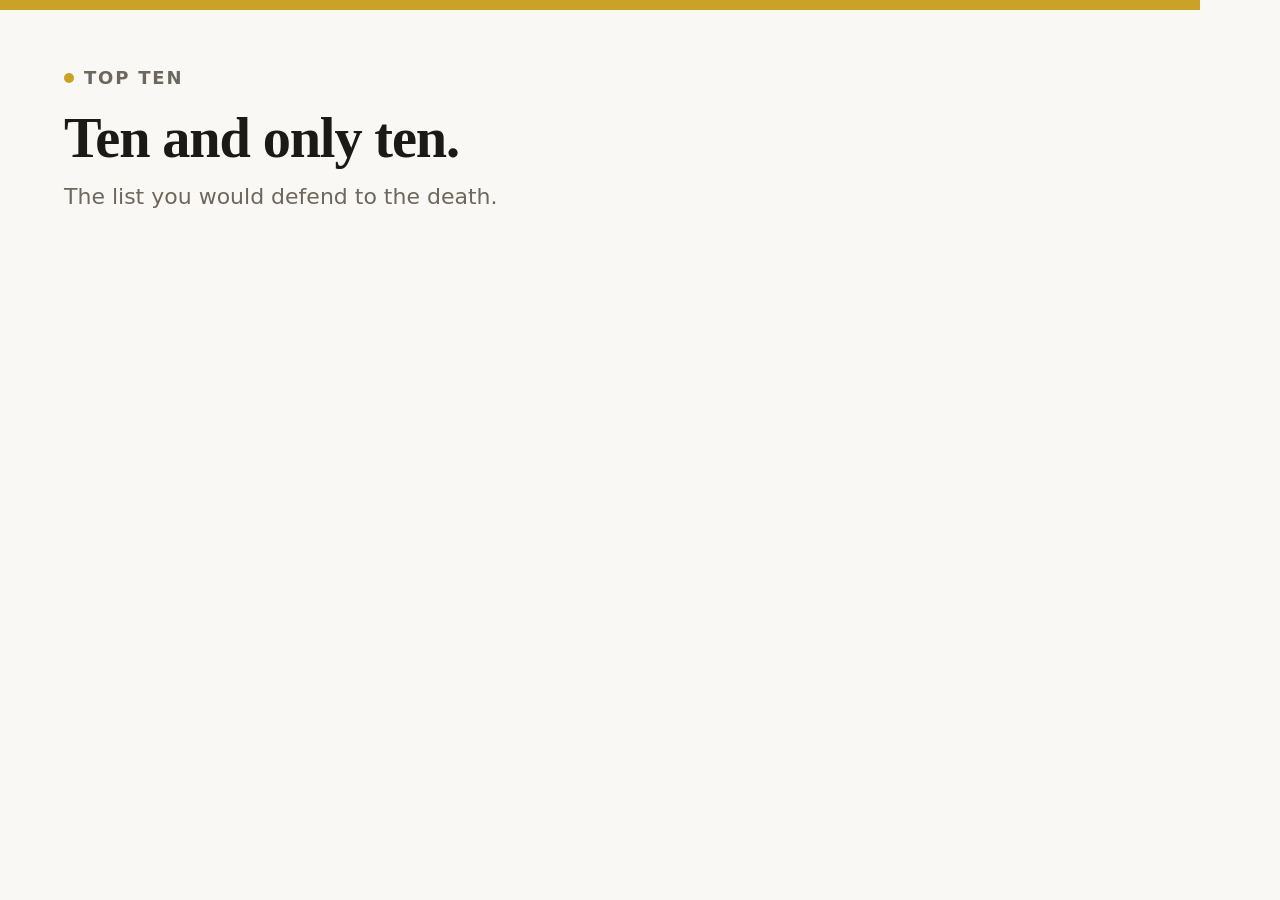
<file: docs/prototype/card.html>
<!doctype html>
<html lang="en">
<head>
<meta charset="utf-8">
<title>Share card</title>
<link rel="stylesheet" href="tokens.css">
<!--
  The OG share card — 1200 x 630, the image that appears when a Top 10 link is
  pasted into a message.

  It is a PAGE rather than a drawing, and rendered at the real size, because
  that is what makes it verifiable: a screenshot of this at 1200x630 is the
  artifact, and the same Playwright run that checks the Ten page can check
  that the badge on the card is the badge on the page. In the shipping product
  a renderer screenshots this same markup server-side; here the browser does
  it, which is the same operation with a different driver.

  The badge comes from badge.js — the file the app screen and the Ten page
  both use. That is the whole reason it was extracted: a share card drawing
  its own badge would be a fourth renderer, and the one people see first.
-->
<style>
  * { box-sizing: border-box; margin: 0; }
  html, body { width: 1200px; height: 630px; overflow: hidden; }
  body { background: var(--bg-base); color: var(--text-primary);
    font: 22px/1.35 var(--sans); -webkit-font-smoothing: antialiased; }
  ol { list-style: none; padding: 0; }

  .card { width: 1200px; height: 630px; display: grid;
    grid-template-columns: 1fr 380px; gap: 48px; padding: 56px 64px;
    /* A hairline of the badge's own accent along the top: the card has to read
       as this product at thumbnail size, where the type is illegible. */
    border-top: 10px solid var(--accent-bright); }

  .masthead { display: flex; align-items: center; gap: 10px;
    font-size: 18px; font-weight: 700; letter-spacing: .1em;
    text-transform: uppercase; color: var(--text-secondary); }
  .masthead .dot { width: 10px; height: 10px; border-radius: 50%; background: var(--accent-bright); }

  h1 { font-family: var(--serif); font-weight: 600; letter-spacing: -0.02em;
    line-height: 1.02; margin: 20px 0 0;
    /* Clamped rather than shrink-to-fit: this renders headless with no chance
       to measure and re-lay-out, so the size has to be right the first time.
       Three lines of the longest realistic name still clears the picks. */
    font-size: clamp(40px, 4.4vw, 60px); }
  .byline { color: var(--text-secondary); margin-top: 14px; font-size: 22px; }
  .byline b { color: var(--text-primary); font-weight: 600; }

  .picks { display: flex; gap: 14px; margin-top: 34px; }
  .pick { width: 104px; }
  .pick .art { width: 104px; height: 156px; border-radius: 8px; overflow: hidden;
    background: var(--bg-recessed); position: relative; }
  .pick .art img { width: 100%; height: 100%; object-fit: cover; display: block; }
  .pick .n { position: absolute; left: 0; bottom: 0; width: 30px; height: 30px;
    display: grid; place-items: center; font-family: var(--serif); font-weight: 800;
    font-size: 17px; color: #17140B; background: var(--accent-bright);
    border-radius: 0 8px 0 8px; }
  .pick .t { font-size: 14px; line-height: 1.25; margin-top: 8px; color: var(--text-secondary);
    display: -webkit-box; -webkit-line-clamp: 2; -webkit-box-orient: vertical; overflow: hidden; }

  .right { display: flex; flex-direction: column; align-items: center;
    justify-content: center; gap: 18px; text-align: center; }
  .right .state { font-size: 15px; font-weight: 700; letter-spacing: .1em;
    text-transform: uppercase; color: var(--text-secondary); }
  .right .insc { font-family: var(--serif); font-size: 26px; line-height: 1.2; }
  .lockedbadge .plate { fill: var(--locked); opacity: .22; }
  .lockedbadge .shackle, .lockedbadge .body { fill: none; stroke: var(--locked); stroke-width: 3; }
  .lockedbadge .body { fill: var(--locked); opacity: .55; }

  /* A poster whose artwork did not load. The broken <img> is removed by the
     listener in share.js; this is what is left - the recessed plate it sat
     on, with a hairline inset so it reads as a deliberate blank rather than
     a gap in the layout. PRD Req 6. */
  .no-art { background: var(--bg-recessed);
    box-shadow: inset 0 0 0 1px var(--border-subtle); }
  /* `visibility: hidden`, not `display: none` and not removal - the element
     keeps its box and stays in the DOM, so anything that measures or clones
     it still works. The glyph is painted by the browser ON TOP of the box and
     is the only thing this suppresses. */
  .no-art > img { visibility: hidden; }
</style>
</head>
<body>
<div id="card"></div>
<script src="catalog.js"></script>
<script src="badge.js"></script>
<script src="share.js"></script>
<script>
const ten = Share.fromLocation(location);
document.getElementById('card').innerHTML = ten ? Share.card(ten) : Share.cardFallback();
</script>
</body>
</html>
</file>
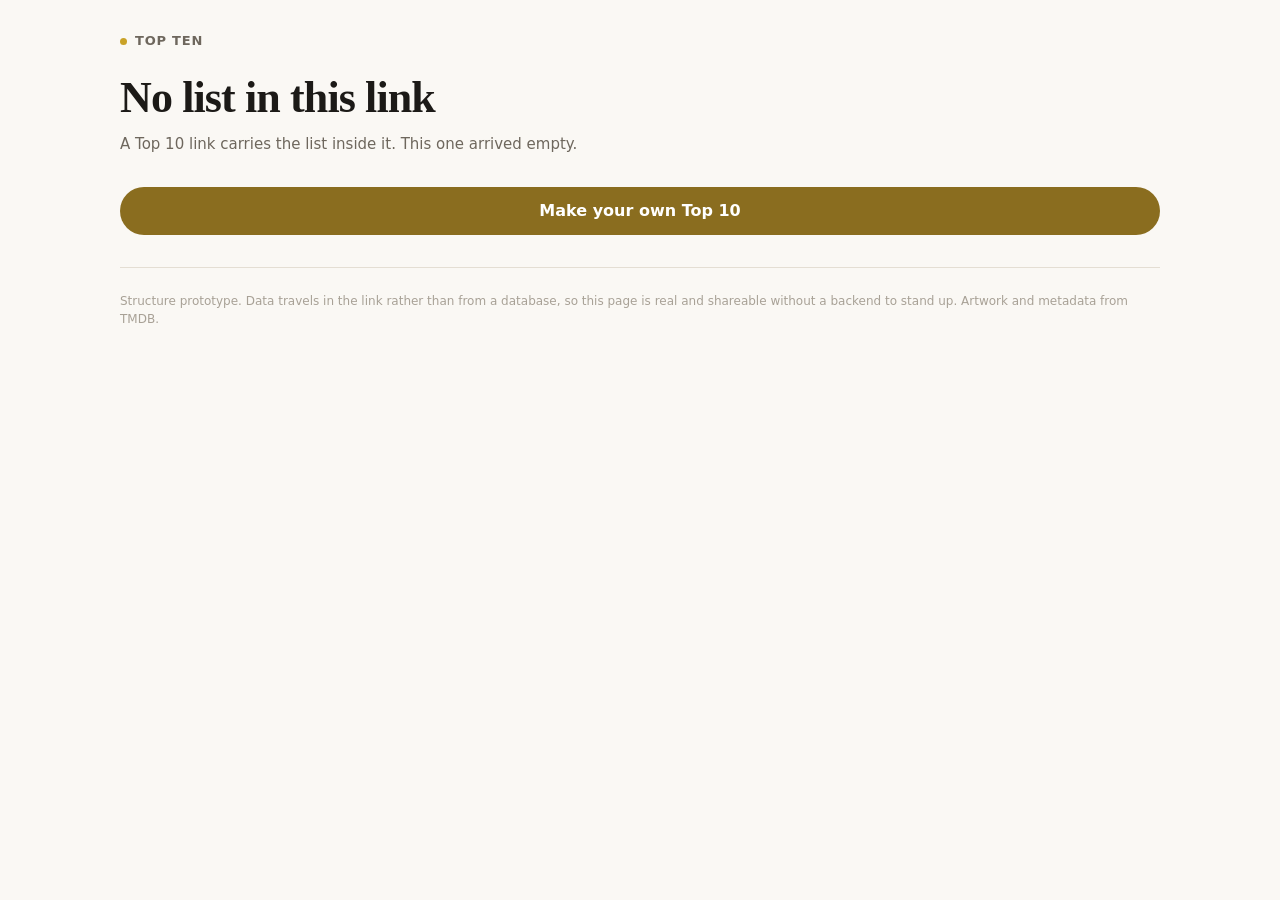
<file: docs/prototype/ten.html>
<!doctype html>
<html lang="en">
<head>
<meta charset="utf-8">
<meta name="viewport" content="width=device-width, initial-scale=1, viewport-fit=cover">
<title>A Top 10</title>
<meta name="theme-color" content="#FAF8F4" media="(prefers-color-scheme: light)">
<meta name="theme-color" content="#121110" media="(prefers-color-scheme: dark)">
<link rel="stylesheet" href="tokens.css">
<!-- Filled in by the script below, because the page's identity is in the URL.
     A crawler that does not run JavaScript sees these defaults, which is the
     honest failure: a generic-but-correct preview rather than a preview of
     somebody else's list. The shipping product renders these server-side from
     the Supabase row, which is the whole reason the schema stores
     title_at_publish. -->
<meta property="og:type" content="website">
<meta property="og:site_name" content="Top Ten">
<meta property="og:title" id="og-title" content="A Top 10">
<meta property="og:description" id="og-desc" content="Ten and only ten. The limit is the point.">
<meta property="og:image" id="og-image" content="">
<meta property="og:image:width" content="1200">
<meta property="og:image:height" content="630">
<meta name="twitter:card" content="summary_large_image">
<!--
  The public Ten page — M5's front door.

  This is the surface a stranger meets first: somebody shares a link, and this
  page has to make the list worth reading and the badge worth earning, with no
  account and no app. PRD Req 11.

  Three rules it is built around, all of them from the specs rather than from
  taste:

    * THE LIST IS NEVER GATED, only the badge (Req 12). Every pick is visible
      to everyone. The lock is on the object you earn, and it says what opens
      it.
    * The name IS the criteria (Req 12 amendment), so it needs no explaining
      and no description line beneath it.
    * The badge is drawn from `badge.js`, the same renderer the app screen
      uses. Not a copy — the same file. Two renderers agree only for as long
      as somebody keeps them in step.

  In the shipping product the data comes from Supabase (see
  supabase/migrations/0001_init.sql, which this page's shape is the client
  half of). Here it is read from the URL, so the page is a real, linkable,
  shareable artifact without a backend to stand up.
-->
<style>
  * { box-sizing: border-box; -webkit-tap-highlight-color: transparent; }
  html { -webkit-text-size-adjust: 100%; }
  body {
    margin: 0; background: var(--bg-base); color: var(--text-primary);
    font: 16px/1.4 var(--sans); -webkit-font-smoothing: antialiased;
  }
  ol, ul { list-style: none; margin: 0; padding: 0; }
  button, a.btn { font: inherit; color: inherit; background: none; border: 0; cursor: pointer; }
  a { color: inherit; }

  /* One column on a phone, two on anything wide enough to hold the badge
     beside the list — a share page is read on a laptop as often as a phone,
     and a 400px column centred in a 1400px window looks like a mistake. */
  .page { max-width: 1080px; margin-inline: auto;
    padding: calc(env(safe-area-inset-top) + var(--s8)) var(--margin) var(--s8); }

  .masthead { display: flex; align-items: baseline; gap: var(--s2);
    font-size: 0.8125rem; font-weight: 700; letter-spacing: .06em;
    text-transform: uppercase; color: var(--text-secondary); margin-bottom: var(--s6); }
  .masthead .dot { width: 7px; height: 7px; border-radius: 50%; background: var(--accent-bright); }

  .hero { display: grid; gap: var(--s6); }
  @media (min-width: 800px) { .hero { grid-template-columns: 1fr 300px; align-items: start; } }

  h1 { font-family: var(--serif); font-weight: 600; letter-spacing: -0.02em;
    font-size: clamp(1.75rem, 5.6vw, 2.75rem); line-height: 1.08; margin: 0; }
  .byline { color: var(--text-secondary); margin: var(--s3) 0 0; font-size: 0.9375rem; }
  .byline b { color: var(--text-primary); font-weight: 600; }

  /* The remix offer. On a phone it sits under the title; on a laptop beside
     it, because it is the only thing this page is selling — a stranger who
     reads a list and leaves is worth nothing, and one who makes their own is
     the whole product. (Until 2026-11-18 a composed badge stood here behind a
     reveal gate. Both are retired; see specs/badges.md.) */
  .remixcol { display: flex; flex-direction: column; align-items: center;
    gap: var(--s3); padding: var(--s6) var(--s4);
    background: var(--bg-surface); border: 1px solid var(--border-subtle);
    border-radius: var(--r-card); }
  .remixcol .how { font-size: 0.8125rem; color: var(--text-secondary); text-align: center;
    line-height: 1.35; max-width: 24em; }

  .cta { display: inline-flex; align-items: center; justify-content: center;
    min-height: 48px; padding: 0 var(--s6); border-radius: 999px;
    background: var(--accent); color: #fff; font-weight: 700; text-decoration: none;
    width: 100%; }
  .cta.ghost { background: none; color: var(--accent); border: 1px solid var(--accent); }

  section { margin-top: var(--s8); }
  .section-h { font-size: 0.75rem; font-weight: 700; letter-spacing: .04em;
    text-transform: uppercase; color: var(--text-secondary); margin: 0 0 var(--s3); }

  .ten li + li { margin-top: var(--s2); }
  .row { display: grid; grid-template-columns: 34px 56px 1fr auto; gap: var(--s3);
    align-items: center; padding: var(--s2) 0; border-bottom: 1px solid var(--border-subtle); }
  .row .num { font-family: var(--serif); font-weight: 700; font-size: 1.25rem;
    text-align: right; color: var(--text-secondary); font-variant-numeric: tabular-nums; }
  .row.one .num { color: var(--accent-bright); font-size: 1.625rem; }
  .row .thumb { width: 56px; height: 84px; border-radius: var(--r-art); overflow: hidden;
    background: var(--bg-recessed); }
  .row .thumb img { width: 100%; height: 100%; object-fit: cover; display: block; }
  .row .t { font-weight: 600; }
  .row .s { display: block; color: var(--text-secondary); font-size: 0.8125rem; margin-top: 2px; }
  /* A pick you also have. The comparison overlay is not a separate screen —
     it is this list, annotated. */
  .row .mine { font-size: 0.75rem; font-weight: 700; color: var(--accent);
    background: var(--accent-muted); border-radius: 999px; padding: 4px 10px; white-space: nowrap; }
  .row.shared { background: color-mix(in srgb, var(--accent-muted) 45%, transparent); }

  .compare { display: flex; align-items: baseline; gap: var(--s3); flex-wrap: wrap;
    padding: var(--s4); border-radius: var(--r-card);
    background: var(--accent-muted); color: var(--accent); }
  .compare .n { font-family: var(--serif); font-size: 1.75rem; font-weight: 700; }

  .consensus li { display: grid; grid-template-columns: 28px 1fr auto; gap: var(--s3);
    align-items: center; padding: var(--s2) 0; border-bottom: 1px solid var(--border-subtle); }
  .consensus .pts { color: var(--text-secondary); font-size: 0.8125rem;
    font-variant-numeric: tabular-nums; }

  footer { margin-top: var(--s8); padding-top: var(--s6);
    border-top: 1px solid var(--border-subtle);
    color: var(--text-disabled); font-size: 0.75rem; line-height: 1.5; }
  .empty { padding: var(--s8) 0; color: var(--text-secondary); }

  /* A poster whose artwork did not load. The broken <img> is removed by the
     listener in share.js; this is what is left - the recessed plate it sat
     on, with a hairline inset so it reads as a deliberate blank rather than
     a gap in the layout. PRD Req 6. */
  .no-art { background: var(--bg-recessed);
    box-shadow: inset 0 0 0 1px var(--border-subtle); }
  /* `visibility: hidden`, not `display: none` and not removal - the element
     keeps its box and stays in the DOM, so anything that measures or clones
     it still works. The glyph is painted by the browser ON TOP of the box and
     is the only thing this suppresses. */
  .no-art > img { visibility: hidden; }
</style>
</head>
<body>
<div class="page" id="page">
  <noscript>
    <!-- WITHOUT JAVASCRIPT THIS PAGE WAS BLANK. Not degraded - zero
         characters, no heading, the generic title. Measured 2026-11-18.

         It cannot render the list: the ten travel in the query string and a
         static file server never sees it. That is a property of the PROTOTYPE,
         not of the product - the shipping page renders server-side from the
         Supabase row, which is why the schema stores `title_at_publish`. PRD
         Req 8 is owed against that page, not this one.

         What this fixes is the white screen, which is the one outcome worse
         than a generic page. Deliberately duplicated markup rather than
         shared with share.js, because share.js is the thing that is not
         running. No button: every destination Top Ten could offer here also
         needs JavaScript, and a key that opens onto another blank page is
         not a key. The instruction IS the way out. -->
    <div class="masthead"><span class="dot"></span><span>Top Ten</span></div>
    <h1>This Top 10 is in the link, and the link needs JavaScript</h1>
    <p class="byline">
      Every pick, its artwork and the badge are carried inside the address you
      followed rather than fetched from a server, so the page has to unpack
      them in your browser. Turn JavaScript on for this page and the ten
      appear.
    </p>
    <footer>
      Structure prototype. Data travels in the link rather than from a
      database, so this page is real and shareable without a backend to stand
      up. Artwork and metadata from TMDB.
    </footer>
  </noscript>
</div>

<script src="catalog.js"></script>
<script src="badge.js"></script>
<script src="share.js"></script>
<script>
/* The page is `share.js` plus this: read the link, render, and nothing else.
   Kept apart so the same rendering can be reused by the OG card, which needs
   the data and none of the chrome. */
const ten = Share.fromLocation(location);
document.getElementById('page').innerHTML = ten ? Share.tenPage(ten) : Share.missing();
if (ten) {
  document.title = `${ten.title} — a Top 10 by ${ten.author}`;
  Share.applyPreviewTags(ten, document, location);
}
</script>
</body>
</html>
</file>
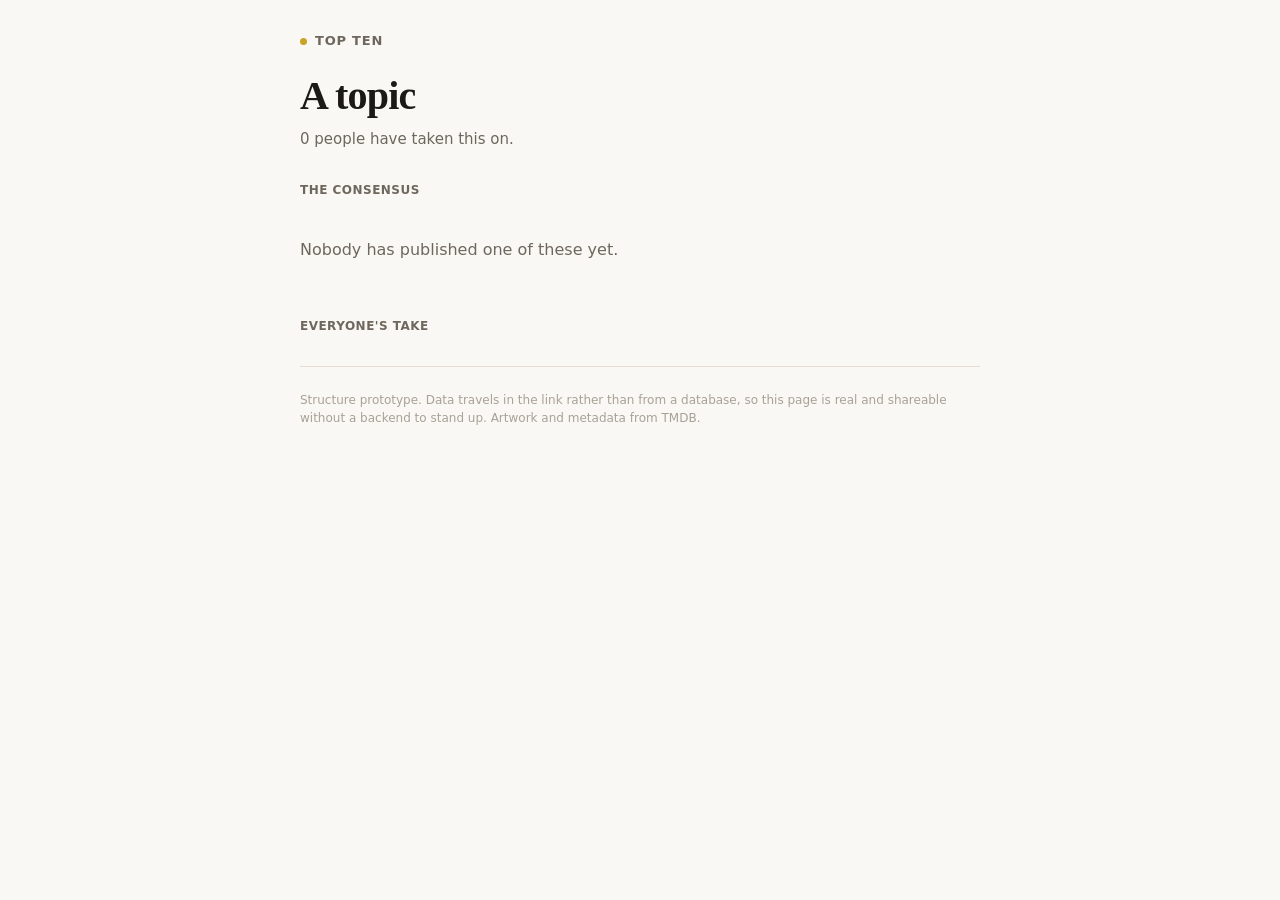
<file: docs/prototype/topic.html>
<!doctype html>
<html lang="en">
<head>
<meta charset="utf-8">
<meta name="viewport" content="width=device-width, initial-scale=1, viewport-fit=cover">
<title>A topic</title>
<link rel="stylesheet" href="tokens.css">
<!--
  The topic page — the other half of M5's web surface.

  A topic is the social object and a Ten is a take on it (PRD object model),
  which means this page, not the Ten page, is where the argument lives: what
  everybody together thinks, and who disagreed.

  The consensus arithmetic is Borda — position 1 scores 10, position 10 scores
  1, so every complete Ten contributes exactly 55 whatever its picks are, and
  no Ten can buy influence by being unusual. That sum exists in three places
  now (TopTenKit's ConsensusTally, the migration's consensus_ten(), and
  share.js) and the tests hold all three level.
-->
<style>
  * { box-sizing: border-box; -webkit-tap-highlight-color: transparent; }
  body { margin: 0; background: var(--bg-base); color: var(--text-primary);
    font: 16px/1.4 var(--sans); -webkit-font-smoothing: antialiased; }
  ol, ul { list-style: none; margin: 0; padding: 0; }
  a { color: inherit; }
  .page { max-width: 720px; margin-inline: auto;
    padding: calc(env(safe-area-inset-top) + var(--s8)) var(--margin) var(--s8); }
  .masthead { display: flex; align-items: baseline; gap: var(--s2);
    font-size: 0.8125rem; font-weight: 700; letter-spacing: .06em;
    text-transform: uppercase; color: var(--text-secondary); margin-bottom: var(--s6); }
  .masthead .dot { width: 7px; height: 7px; border-radius: 50%; background: var(--accent-bright); }
  h1 { font-family: var(--serif); font-weight: 600; letter-spacing: -0.02em;
    font-size: clamp(1.75rem, 5.6vw, 2.5rem); line-height: 1.08; margin: 0; }
  .byline { color: var(--text-secondary); margin: var(--s3) 0 0; font-size: 0.9375rem; }
  section { margin-top: var(--s8); }
  .section-h { font-size: 0.75rem; font-weight: 700; letter-spacing: .04em;
    text-transform: uppercase; color: var(--text-secondary); margin: 0 0 var(--s3); }
  .consensus li, .ten .row { display: grid; grid-template-columns: 28px 1fr auto;
    gap: var(--s3); align-items: center; padding: var(--s3) 0;
    border-bottom: 1px solid var(--border-subtle); }
  .ten .row { grid-template-columns: 28px 56px 1fr auto; }
  .num { font-family: var(--serif); font-weight: 700; font-size: 1.125rem;
    text-align: right; color: var(--text-secondary); font-variant-numeric: tabular-nums; }
  .consensus li:first-child .num { color: var(--accent-bright); font-size: 1.375rem; }
  .t { font-weight: 600; }
  .s { display: block; color: var(--text-secondary); font-size: 0.8125rem; margin-top: 2px; }
  .pts { color: var(--text-secondary); font-size: 0.8125rem; font-variant-numeric: tabular-nums;
    white-space: nowrap; }
  .thumb { width: 56px; height: 84px; border-radius: var(--r-art); overflow: hidden;
    background: var(--bg-recessed); }
  .thumb img { width: 100%; height: 100%; object-fit: cover; display: block; }
  .cta { display: inline-flex; align-items: center; justify-content: center;
    min-height: 48px; padding: 0 var(--s6); border-radius: 999px;
    background: var(--accent); color: #fff; font-weight: 700; text-decoration: none; width: 100%; }
  .empty { padding: var(--s6) 0; color: var(--text-secondary); }
  footer { margin-top: var(--s8); padding-top: var(--s6);
    border-top: 1px solid var(--border-subtle);
    color: var(--text-disabled); font-size: 0.75rem; line-height: 1.5; }

  /* A poster whose artwork did not load. The broken <img> is removed by the
     listener in share.js; this is what is left - the recessed plate it sat
     on, with a hairline inset so it reads as a deliberate blank rather than
     a gap in the layout. PRD Req 6. */
  .no-art { background: var(--bg-recessed);
    box-shadow: inset 0 0 0 1px var(--border-subtle); }
  /* `visibility: hidden`, not `display: none` and not removal - the element
     keeps its box and stays in the DOM, so anything that measures or clones
     it still works. The glyph is painted by the browser ON TOP of the box and
     is the only thing this suppresses. */
  .no-art > img { visibility: hidden; }
</style>
</head>
<body>
<div class="page" id="page">
  <noscript>
    <!-- WITHOUT JAVASCRIPT THIS PAGE WAS BLANK. Not degraded - zero
         characters, no heading, the generic title. Measured 2026-11-18.

         It cannot render the list: the ten travel in the query string and a
         static file server never sees it. That is a property of the PROTOTYPE,
         not of the product - the shipping page renders server-side from the
         Supabase row, which is why the schema stores `title_at_publish`. PRD
         Req 8 is owed against that page, not this one.

         What this fixes is the white screen, which is the one outcome worse
         than a generic page. Deliberately duplicated markup rather than
         shared with share.js, because share.js is the thing that is not
         running. No button: every destination Top Ten could offer here also
         needs JavaScript, and a key that opens onto another blank page is
         not a key. The instruction IS the way out. -->
    <div class="masthead"><span class="dot"></span><span>Top Ten</span></div>
    <h1>This topic is in the link, and the link needs JavaScript</h1>
    <p class="byline">
      Every take on this topic is carried inside the address you followed
      rather than fetched from a server, so the page has to unpack them in
      your browser. Turn JavaScript on for this page and they appear.
    </p>
    <footer>
      Structure prototype. Data travels in the link rather than from a
      database, so this page is real and shareable without a backend to stand
      up. Artwork and metadata from TMDB.
    </footer>
  </noscript>
</div>
<script src="catalog.js"></script>
<script src="badge.js"></script>
<script src="share.js"></script>
<script>
/* Takes arrive as `?t=<title>&tens=<by>:<ids>|<by>:<ids>` — the same "data in
   the link" trick the Ten page uses, for the same reason: the page is a real
   artifact without a backend to stand up. */
const q = new URLSearchParams(location.search);
const tens = (q.get('tens') || '').split('|').filter(Boolean).map(part => {
  const [author, ids] = part.split(':');
  return { author, items: (ids || '').split(',').map(Number).filter(Boolean)
    .map(id => Share.byId.get(id) || { id, t: 'Unavailable' }) };
});
const topic = { title: q.get('t') || 'A topic' };
document.getElementById('page').innerHTML = Share.topicPage(topic, tens);
document.title = `${topic.title} — Top Ten`;
</script>
</body>
</html>
</file>
<file: docs/prototype/tokens.css>
/* Laurel's tokens — the design system's values, and the only place they live.
 *
 * Shared by the app prototype and the public share pages. A second copy would
 * drift, and the surface where it showed would be the one a stranger sees
 * first: someone arrives from a shared link, and the badge they see is not the
 * badge the phone drew.
 *
 * Light is "Gallery", dark is "Vault" (specs/design.md).
 */
:root {
  --bg-base: #FAF8F4;
  --bg-surface: #FFFFFF;
  --bg-recessed: #F1EDE6;
  --border-subtle: #E4DED3;
  --text-primary: #1C1A17;
  --text-secondary: #6E675D;
  --text-disabled: #A8A196;
  --accent: #8A6D1F;
  --accent-bright: #C9A227;
  --accent-muted: #EFE6CC;
  /* Accent text ON the muted fill. --accent over --accent-muted measures
     3.93:1, under the 4.5 that AA wants for body sizes, and it is the
     pairing used by service pills and by a filter chip once it is pressed.
     Darkening the ink is the only move available: lightening the fill
     enough would need it at 91% luminance, which is not a fill any more.
     In dark mode --accent already clears 6.4:1 on --accent-muted, so this
     resolves to the same value there. */
  --accent-ink: #76591A;
  /* status.locked, design.md. It had no value here, so `background:
     var(--locked)` resolved to nothing and every locked badge rendered as an
     empty box — the gate's own object was invisible. */
  --locked: #8B8578;
  --error: #B3402E;
  /* The Vault: the app's always-dark surface language, defined OUTSIDE the
     colour-scheme blocks because it is the same in Gallery and in Vault. Two
     screens take the whole display and fill it with photographic artwork -
     the badge reveal and the splash wall - and a gallery-light surround
     fights the artwork on both.

     Kept as channels as well as a colour, so a scrim can take the vault at
     any alpha without a second copy of the hex drifting out of step with
     this one. The splash veil needs it at six alphas. */
  --vault-rgb: 18 17 16;
  --vault-bg: rgb(var(--vault-rgb));
  --vault-text: #F4F1EA;
  /* Secondary ink on the vault. The dark theme's --text-secondary, which is
     what it already is in the one place both appear. On the splash's veil at
     its weakest point over the brightest poster in the collection it measures
     5.6:1, so it clears AA at the 11px the plate uses it at. */
  --vault-text-dim: #A79F92;
  /* A surface on the vault, and the hairline that edges it. The vault's own
     ink at 7% and 16% - the same relationship --bg-surface and
     --border-subtle have to --bg-base in the lit themes. */
  --vault-surface: rgb(244 241 234 / .07);
  --vault-line: rgb(244 241 234 / .16);
  /* The vault's gold. `--accent-bright` follows the colour scheme - #C9A227
     in Gallery, #D9B23A in Vault - and the splash does not: it is dark in
     both. So in a light browser the wall was drawing its kicker and its rank
     badges in the LIGHT theme's darker gold on a dark card, and the contrast
     gate caught it at 4.55:1, over the AA bar by a rounding error. This is
     the dark theme's value, fixed, for the surfaces that are always dark. */
  --vault-accent: #D9B23A;
  /* Glass over moving artwork: the splash's name plates sit on the wall with
     posters passing behind them. 82%, not the 10-18% a pane takes over a
     known background, because the worst case behind this one is a white
     poster. Swept against a forced-white poster, worst case on the screen:

       alpha   list name   TOP 10 kicker
       .88       12.0:1        6.7:1     reads as a black box, not glass
       .82       10.1:1        5.6:1     posters ghost through, margin intact
       .76        8.1:1        4.5:1     at the bar exactly, which is no margin
       .70        6.6:1        3.7:1     fails

     88% was the first value, chosen when the plate still carried an 11px
     credit line; that line is gone and the name is 15.6px, so the ceiling
     moved. At 82% the artwork behind the card is visible, which is the whole
     point of calling it glass. The gate in drive.js runs this sweep's worst
     case on every run. */
  --vault-plate: rgb(var(--vault-rgb) / .82);

  --serif: "New York", ui-serif, Georgia, "Times New Roman", serif;
  --sans: -apple-system, BlinkMacSystemFont, "SF Pro Text", system-ui, sans-serif;

  /* 4pt scale — design.md. Nothing gets a bespoke gap. */
  --s1: 4px; --s2: 8px; --s3: 12px; --s4: 16px; --s6: 24px; --s8: 32px;
  --margin: 20px;
  --r-card: 10px; --r-sheet: 16px; --r-art: 6px;
  /* Ten minis plus nine gaps must fit the screen. The count is the product,
     and a slot you have to scroll to reach is not visible. */
  --mini-w: clamp(24px, calc((100vw - (var(--margin) * 2) - 54px) / 10), 40px);

  /* Motion tokens. Never type a duration inline — that is how four surfaces
     drift into four feels (Stack law). */
  --m-press: 120ms;
  --m-travel: 380ms;
  --m-ring: 480ms;
  --m-glimmer: 760ms;
  --m-retreat: 340ms;
  --m-settle: 260ms;
  /* The splash wall's drift: the time one row takes to travel its own list
     once. Ambient rather than interactive, so it is three orders of magnitude
     slower than everything above - measured on a 15 Pro, 37px a second
     forward and 28.5 on the rows that run the other way, which is one poster
     every 2.8 seconds and the width of the screen in eleven. The first value
     tried was 52s, and at 25px/s the wall read as still until you watched it.
     (The numbers moved from 44 and 34 when the name plate stopped being a
     cell in the strip: same period, one cell less to travel.) Every other number on that wall is derived from this one: the
     reverse rows take 1.3x it and each row's phase offset is a seventh of it,
     so there is one speed to change and not five. */
  --m-wall: 30s;
  --ease-out: cubic-bezier(.2,.8,.3,1);
}
@media (prefers-color-scheme: dark) {
  :root {
    --bg-base: #121110; --bg-surface: #1C1A18; --bg-recessed: #0C0B0A;
    --border-subtle: #2E2B27; --text-primary: #F4F1EA; --text-secondary: #A79F92;
    --text-disabled: #6E675D; --accent: #D9B23A; --accent-bright: #D9B23A;
    --accent-muted: #3A311A; --accent-ink: #D9B23A; --locked: #6E675D;
  }
}
</file>
